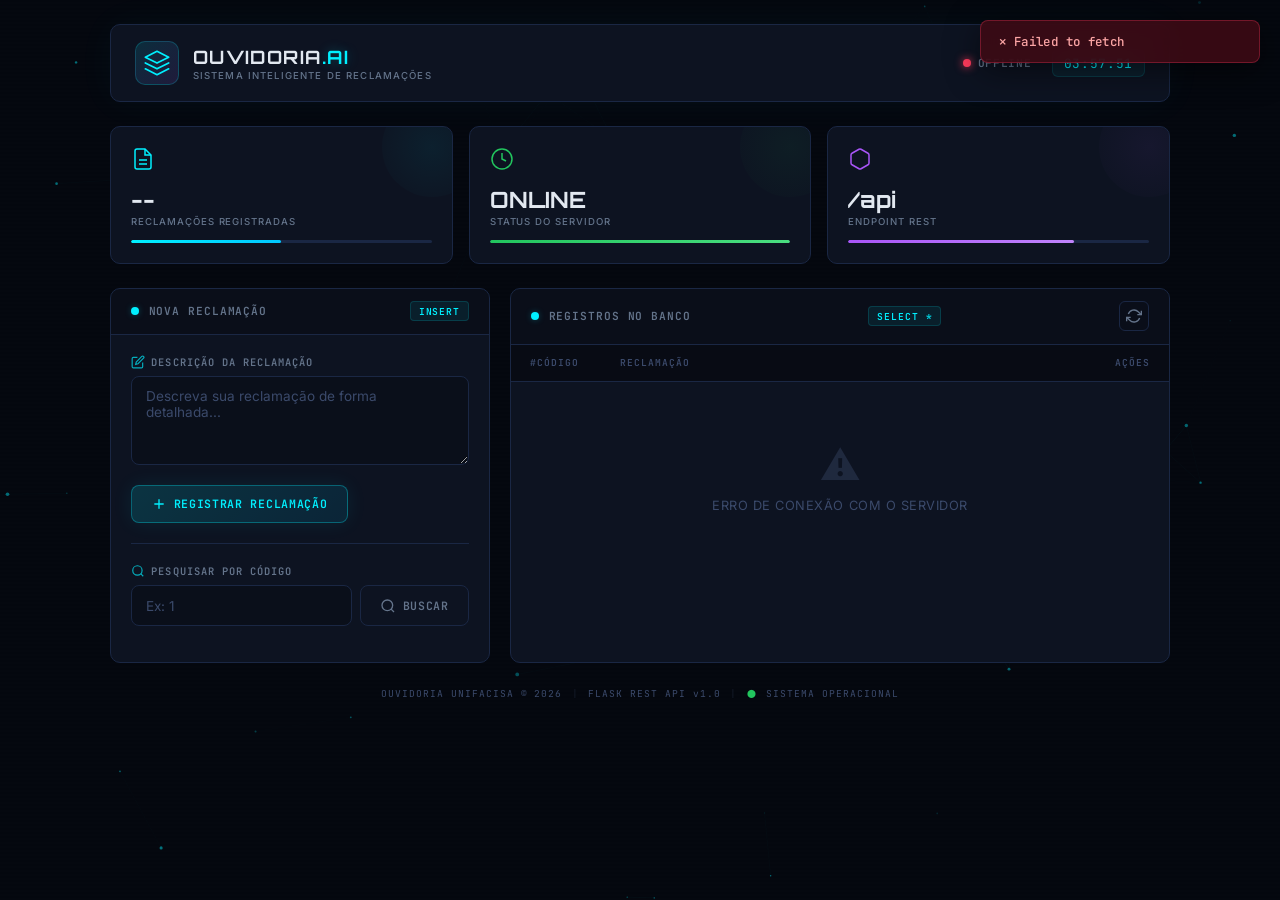
<file: web/frontend/index.html>
<!DOCTYPE html>
<html lang="pt-BR">
<head>
    <meta charset="UTF-8" />
    <meta name="viewport" content="width=device-width, initial-scale=1.0" />
    <meta name="description" content="Ouvidoria Unifacisa – Painel Inteligente de Reclamações" />
    <title>Ouvidoria Unifacisa • AI Dashboard</title>

    <!-- Google Fonts -->
    <link rel="preconnect" href="https://fonts.googleapis.com" />
    <link rel="preconnect" href="https://fonts.gstatic.com" crossorigin />
    <link href="https://fonts.googleapis.com/css2?family=Orbitron:wght@400;500;600;700;800;900&family=Inter:wght@300;400;500;600;700&family=JetBrains+Mono:wght@400;500&display=swap" rel="stylesheet" />

    <link rel="stylesheet" href="styles.css" />
</head>
<body>
    <!-- PARTICLE CANVAS -->
    <canvas id="particleCanvas"></canvas>

    <!-- SCAN LINE OVERLAY -->
    <div class="scanlines"></div>

    <!-- APP -->
    <div class="app">

        <!-- HEADER -->
        <header class="header" id="header">
            <div class="header__left">
                <div class="header__logo">
                    <div class="header__logo-icon">
                        <svg width="28" height="28" viewBox="0 0 24 24" fill="none" stroke="currentColor" stroke-width="1.5" stroke-linecap="round" stroke-linejoin="round">
                            <path d="M12 2L2 7l10 5 10-5-10-5z"/>
                            <path d="M2 17l10 5 10-5"/>
                            <path d="M2 12l10 5 10-5"/>
                        </svg>
                    </div>
                    <div>
                        <h1 class="header__title">OUVIDORIA<span class="text-glow">.AI</span></h1>
                        <p class="header__subtitle">SISTEMA INTELIGENTE DE RECLAMAÇÕES</p>
                    </div>
                </div>
            </div>
            <div class="header__right">
                <div class="header__status">
                    <span class="status-dot" id="statusDot"></span>
                    <span class="status-text" id="statusText">CONECTANDO...</span>
                </div>
                <div class="header__clock" id="clock">--:--:--</div>
            </div>
        </header>

        <!-- STATS GRID -->
        <section class="stats-grid">
            <div class="stat-card" id="statTotal">
                <div class="stat-card__glow"></div>
                <div class="stat-card__icon">
                    <svg width="24" height="24" viewBox="0 0 24 24" fill="none" stroke="currentColor" stroke-width="1.5"><path d="M14 2H6a2 2 0 0 0-2 2v16a2 2 0 0 0 2 2h12a2 2 0 0 0 2-2V8z"/><polyline points="14 2 14 8 20 8"/><line x1="16" y1="13" x2="8" y2="13"/><line x1="16" y1="17" x2="8" y2="17"/></svg>
                </div>
                <div class="stat-card__value" id="statTotalValue">--</div>
                <div class="stat-card__label">RECLAMAÇÕES REGISTRADAS</div>
                <div class="stat-card__bar"><div class="stat-card__bar-fill" id="statBar"></div></div>
            </div>
            <div class="stat-card stat-card--cyan">
                <div class="stat-card__glow"></div>
                <div class="stat-card__icon">
                    <svg width="24" height="24" viewBox="0 0 24 24" fill="none" stroke="currentColor" stroke-width="1.5"><circle cx="12" cy="12" r="10"/><polyline points="12 6 12 12 16 14"/></svg>
                </div>
                <div class="stat-card__value" id="statUptime">ONLINE</div>
                <div class="stat-card__label">STATUS DO SERVIDOR</div>
                <div class="stat-card__bar"><div class="stat-card__bar-fill stat-card__bar-fill--cyan" style="width:100%"></div></div>
            </div>
            <div class="stat-card stat-card--purple">
                <div class="stat-card__glow"></div>
                <div class="stat-card__icon">
                    <svg width="24" height="24" viewBox="0 0 24 24" fill="none" stroke="currentColor" stroke-width="1.5"><path d="M21 16V8a2 2 0 0 0-1-1.73l-7-4a2 2 0 0 0-2 0l-7 4A2 2 0 0 0 3 8v8a2 2 0 0 0 1 1.73l7 4a2 2 0 0 0 2 0l7-4A2 2 0 0 0 21 16z"/></svg>
                </div>
                <div class="stat-card__value">/api</div>
                <div class="stat-card__label">ENDPOINT REST</div>
                <div class="stat-card__bar"><div class="stat-card__bar-fill stat-card__bar-fill--purple" style="width:75%"></div></div>
            </div>
        </section>

        <!-- MAIN GRID -->
        <div class="main-grid">

            <!-- FORM PANEL -->
            <section class="panel panel--form">
                <div class="panel__header">
                    <div class="panel__header-dot"></div>
                    <span class="panel__header-title">NOVA RECLAMAÇÃO</span>
                    <span class="panel__header-tag">INSERT</span>
                </div>
                <div class="panel__body">
                    <form id="formNova" autocomplete="off">
                        <div class="form-group">
                            <label class="form-label" for="inputNova">
                                <svg width="14" height="14" viewBox="0 0 24 24" fill="none" stroke="currentColor" stroke-width="2"><path d="M11 4H4a2 2 0 0 0-2 2v14a2 2 0 0 0 2 2h14a2 2 0 0 0 2-2v-7"/><path d="M18.5 2.5a2.121 2.121 0 0 1 3 3L12 15l-4 1 1-4 9.5-9.5z"/></svg>
                                DESCRIÇÃO DA RECLAMAÇÃO
                            </label>
                            <textarea id="inputNova" class="form-textarea" rows="4" placeholder="Descreva sua reclamação de forma detalhada..." required></textarea>
                        </div>
                        <button type="submit" class="btn btn--neon" id="btnSubmit">
                            <svg width="16" height="16" viewBox="0 0 24 24" fill="none" stroke="currentColor" stroke-width="2"><line x1="12" y1="5" x2="12" y2="19"/><line x1="5" y1="12" x2="19" y2="12"/></svg>
                            REGISTRAR RECLAMAÇÃO
                            <div class="btn__shine"></div>
                        </button>
                    </form>

                    <div class="divider"></div>

                    <!-- SEARCH -->
                    <div class="form-group">
                        <label class="form-label" for="inputSearch">
                            <svg width="14" height="14" viewBox="0 0 24 24" fill="none" stroke="currentColor" stroke-width="2"><circle cx="11" cy="11" r="8"/><line x1="21" y1="21" x2="16.65" y2="16.65"/></svg>
                            PESQUISAR POR CÓDIGO
                        </label>
                        <div class="search-row">
                            <input type="number" id="inputSearch" class="form-input" placeholder="Ex: 1" min="1" />
                            <button type="button" class="btn btn--outline" id="btnSearch">
                                <svg width="16" height="16" viewBox="0 0 24 24" fill="none" stroke="currentColor" stroke-width="2"><circle cx="11" cy="11" r="8"/><line x1="21" y1="21" x2="16.65" y2="16.65"/></svg>
                                BUSCAR
                            </button>
                        </div>
                    </div>

                    <!-- SEARCH RESULT -->
                    <div class="search-result" id="searchResult" hidden>
                        <div class="search-result__header">
                            <span>RESULTADO DA PESQUISA</span>
                            <button class="btn-icon" id="btnCloseSearch" title="Fechar">✕</button>
                        </div>
                        <div class="search-result__body" id="searchResultBody"></div>
                    </div>
                </div>
            </section>

            <!-- TABLE PANEL -->
            <section class="panel panel--table">
                <div class="panel__header">
                    <div class="panel__header-dot panel__header-dot--cyan"></div>
                    <span class="panel__header-title">REGISTROS NO BANCO</span>
                    <span class="panel__header-tag panel__header-tag--cyan">SELECT *</span>
                    <button class="btn-icon btn-icon--refresh" id="btnRefresh" title="Atualizar">
                        <svg width="16" height="16" viewBox="0 0 24 24" fill="none" stroke="currentColor" stroke-width="2"><polyline points="23 4 23 10 17 10"/><polyline points="1 20 1 14 7 14"/><path d="M3.51 9a9 9 0 0 1 14.85-3.36L23 10M1 14l4.64 4.36A9 9 0 0 0 20.49 15"/></svg>
                    </button>
                </div>
                <div class="panel__body panel__body--table">
                    <div class="table-wrapper" id="tableWrapper">
                        <table>
                            <thead>
                                <tr>
                                    <th class="th-code">#CÓDIGO</th>
                                    <th>RECLAMAÇÃO</th>
                                    <th class="th-actions">AÇÕES</th>
                                </tr>
                            </thead>
                            <tbody id="tableBody">
                                <!-- Dynamic -->
                            </tbody>
                        </table>
                    </div>
                </div>
            </section>

        </div>

        <!-- FOOTER -->
        <footer class="footer">
            <span>OUVIDORIA UNIFACISA © <span id="year"></span></span>
            <span class="footer__sep">|</span>
            <span>FLASK REST API v1.0</span>
            <span class="footer__sep">|</span>
            <span class="footer__pulse">⬤</span> SISTEMA OPERACIONAL
        </footer>
    </div>

    <!-- TOAST CONTAINER -->
    <div class="toast-container" id="toastContainer"></div>

    <!-- EDIT MODAL -->
    <div class="modal-overlay" id="editModal" hidden>
        <div class="modal">
            <div class="modal__header">
                <div class="modal__header-dot"></div>
                <span>EDITAR RECLAMAÇÃO</span>
                <span class="modal__tag">UPDATE</span>
            </div>
            <div class="modal__body">
                <p class="modal__info">Código: <strong id="editCodigo" class="text-glow">--</strong></p>
                <div class="form-group">
                    <label class="form-label" for="editInput">NOVO TEXTO</label>
                    <textarea id="editInput" class="form-textarea" rows="4" placeholder="Digite a nova reclamação..."></textarea>
                </div>
            </div>
            <div class="modal__actions">
                <button class="btn btn--ghost" id="btnCancelEdit">CANCELAR</button>
                <button class="btn btn--neon" id="btnSaveEdit">
                    <svg width="14" height="14" viewBox="0 0 24 24" fill="none" stroke="currentColor" stroke-width="2"><path d="M19 21H5a2 2 0 0 1-2-2V5a2 2 0 0 1 2-2h11l5 5v11a2 2 0 0 1-2 2z"/><polyline points="17 21 17 13 7 13 7 21"/><polyline points="7 3 7 8 15 8"/></svg>
                    SALVAR
                    <div class="btn__shine"></div>
                </button>
            </div>
        </div>
    </div>

    <!-- DELETE MODAL -->
    <div class="modal-overlay" id="deleteModal" hidden>
        <div class="modal modal--danger">
            <div class="modal__header modal__header--danger">
                <div class="modal__header-dot modal__header-dot--danger"></div>
                <span>CONFIRMAR EXCLUSÃO</span>
                <span class="modal__tag modal__tag--danger">DELETE</span>
            </div>
            <div class="modal__body">
                <div class="modal__warning-icon">
                    <svg width="48" height="48" viewBox="0 0 24 24" fill="none" stroke="currentColor" stroke-width="1.5"><path d="M10.29 3.86L1.82 18a2 2 0 0 0 1.71 3h16.94a2 2 0 0 0 1.71-3L13.71 3.86a2 2 0 0 0-3.42 0z"/><line x1="12" y1="9" x2="12" y2="13"/><line x1="12" y1="17" x2="12.01" y2="17"/></svg>
                </div>
                <p class="modal__info">Tem certeza que deseja remover a reclamação <strong id="deleteCodigo" class="text-danger">#--</strong>?</p>
                <p class="modal__sub">Esta ação não poderá ser desfeita.</p>
            </div>
            <div class="modal__actions">
                <button class="btn btn--ghost" id="btnCancelDelete">CANCELAR</button>
                <button class="btn btn--danger" id="btnConfirmDelete">
                    <svg width="14" height="14" viewBox="0 0 24 24" fill="none" stroke="currentColor" stroke-width="2"><polyline points="3 6 5 6 21 6"/><path d="M19 6v14a2 2 0 0 1-2 2H7a2 2 0 0 1-2-2V6m3 0V4a2 2 0 0 1 2-2h4a2 2 0 0 1 2 2v2"/></svg>
                    CONFIRMAR EXCLUSÃO
                    <div class="btn__shine btn__shine--danger"></div>
                </button>
            </div>
        </div>
    </div>

    <script src="script.js"></script>
</body>
</html>
</file>
<file: web/frontend/styles.css>
/* === RESET & VARIABLES === */
*,*::before,*::after{box-sizing:border-box;margin:0;padding:0}
:root{
  --bg:#05080f;--bg2:#0a0f1a;--card:#0d1321;--card2:#111827;
  --border:#1a2744;--border-glow:rgba(0,240,255,.12);
  --neon:#00f0ff;--neon2:#00c8ff;--neon-glow:rgba(0,240,255,.25);
  --purple:#a855f7;--purple-glow:rgba(168,85,247,.2);
  --green:#22c55e;--danger:#ff3b5c;--danger-glow:rgba(255,59,92,.2);
  --text:#e2e8f0;--text2:#64748b;--text3:#3b4a6b;
  --font:'Inter',system-ui,sans-serif;
  --mono:'JetBrains Mono','Fira Code',monospace;
  --orbitron:'Orbitron',sans-serif;
  --radius:10px;--tr:.25s ease;
}
html{scroll-behavior:smooth}
body{font-family:var(--font);background:var(--bg);color:var(--text);min-height:100vh;overflow-x:hidden}

/* === PARTICLE CANVAS === */
#particleCanvas{position:fixed;inset:0;z-index:0;pointer-events:none}
.scanlines{position:fixed;inset:0;z-index:1;pointer-events:none;
  background:repeating-linear-gradient(0deg,transparent,transparent 2px,rgba(0,0,0,.03) 2px,rgba(0,0,0,.03) 4px);
  opacity:.4}

/* === APP WRAPPER === */
.app{position:relative;z-index:2;max-width:1100px;margin:0 auto;padding:1.5rem 1.25rem 3rem}

/* === HEADER === */
.header{display:flex;justify-content:space-between;align-items:center;padding:1rem 1.5rem;
  background:var(--card);border:1px solid var(--border);border-radius:var(--radius);margin-bottom:1.5rem;
  box-shadow:0 0 40px rgba(0,240,255,.04)}
.header__left{display:flex;align-items:center}
.header__logo{display:flex;align-items:center;gap:.85rem}
.header__logo-icon{width:44px;height:44px;border-radius:10px;
  background:linear-gradient(135deg,rgba(0,240,255,.12),rgba(168,85,247,.12));
  border:1px solid rgba(0,240,255,.2);display:grid;place-items:center;color:var(--neon)}
.header__title{font-family:var(--orbitron);font-size:1.15rem;font-weight:700;letter-spacing:.08em;color:var(--text)}
.text-glow{color:var(--neon);text-shadow:0 0 12px var(--neon-glow)}
.header__subtitle{font-size:.6rem;color:var(--text2);letter-spacing:.12em;font-weight:500;margin-top:2px}
.header__right{display:flex;align-items:center;gap:1.25rem}
.header__status{display:flex;align-items:center;gap:.45rem;font-size:.7rem;font-weight:600;
  letter-spacing:.06em;color:var(--text2);font-family:var(--mono)}
.status-dot{width:8px;height:8px;border-radius:50%;background:var(--green);
  box-shadow:0 0 8px var(--green);animation:pulse 2s infinite}
.status-dot--off{background:var(--danger);box-shadow:0 0 8px var(--danger)}
.header__clock{font-family:var(--mono);font-size:.8rem;color:var(--neon);letter-spacing:.05em;
  padding:.3rem .7rem;border-radius:6px;background:rgba(0,240,255,.06);border:1px solid rgba(0,240,255,.12)}
@keyframes pulse{0%,100%{opacity:1;transform:scale(1)}50%{opacity:.4;transform:scale(1.5)}}

/* === STATS === */
.stats-grid{display:grid;grid-template-columns:repeat(3,1fr);gap:1rem;margin-bottom:1.5rem}
.stat-card{position:relative;background:var(--card);border:1px solid var(--border);border-radius:var(--radius);
  padding:1.25rem;overflow:hidden;transition:border-color var(--tr),box-shadow var(--tr)}
.stat-card:hover{border-color:rgba(0,240,255,.3);box-shadow:0 0 30px rgba(0,240,255,.06)}
.stat-card--cyan .stat-card__icon{color:var(--green)}
.stat-card--purple .stat-card__icon{color:var(--purple)}
.stat-card__glow{position:absolute;top:-30px;right:-30px;width:100px;height:100px;
  border-radius:50%;background:radial-gradient(circle,rgba(0,240,255,.06),transparent);pointer-events:none}
.stat-card--cyan .stat-card__glow{background:radial-gradient(circle,rgba(34,197,94,.06),transparent)}
.stat-card--purple .stat-card__glow{background:radial-gradient(circle,rgba(168,85,247,.06),transparent)}
.stat-card__icon{color:var(--neon);margin-bottom:.6rem}
.stat-card__value{font-family:var(--orbitron);font-size:1.4rem;font-weight:700;margin-bottom:.2rem}
.stat-card__label{font-size:.6rem;color:var(--text2);letter-spacing:.1em;font-weight:500}
.stat-card__bar{height:3px;background:var(--border);border-radius:2px;margin-top:.8rem;overflow:hidden}
.stat-card__bar-fill{height:100%;width:50%;border-radius:2px;background:linear-gradient(90deg,var(--neon),var(--neon2));
  transition:width .6s ease}
.stat-card__bar-fill--cyan{background:linear-gradient(90deg,var(--green),#4ade80)}
.stat-card__bar-fill--purple{background:linear-gradient(90deg,var(--purple),#c084fc)}

/* === PANELS === */
.main-grid{display:grid;grid-template-columns:380px 1fr;gap:1.25rem}
.panel{background:var(--card);border:1px solid var(--border);border-radius:var(--radius);overflow:hidden}
.panel__header{display:flex;align-items:center;gap:.6rem;padding:.8rem 1.25rem;
  background:rgba(0,0,0,.25);border-bottom:1px solid var(--border);font-size:.7rem;
  font-weight:600;letter-spacing:.08em;color:var(--text2);font-family:var(--mono)}
.panel__header-dot{width:8px;height:8px;border-radius:50%;background:var(--neon);
  box-shadow:0 0 6px var(--neon-glow)}
.panel__header-dot--cyan{background:var(--neon)}
.panel__header-dot--danger{background:var(--danger)}
.panel__header-tag{margin-left:auto;padding:.15rem .5rem;border-radius:4px;font-size:.6rem;
  background:rgba(0,240,255,.08);color:var(--neon);border:1px solid rgba(0,240,255,.15)}
.panel__header-tag--cyan{background:rgba(0,240,255,.08);color:var(--neon)}
.panel__body{padding:1.25rem}
.panel__body--table{padding:0}

/* === FORM === */
.form-group{margin-bottom:1rem}
.form-label{display:flex;align-items:center;gap:.4rem;font-size:.65rem;font-weight:600;
  letter-spacing:.1em;color:var(--text2);margin-bottom:.45rem;font-family:var(--mono)}
.form-label svg{color:var(--neon);opacity:.7}
.form-textarea,.form-input{width:100%;padding:.7rem .9rem;border-radius:8px;
  border:1px solid var(--border);background:var(--bg2);color:var(--text);font-family:var(--font);
  font-size:.85rem;outline:none;resize:vertical;transition:border-color var(--tr),box-shadow var(--tr)}
.form-textarea:focus,.form-input:focus{border-color:var(--neon);box-shadow:0 0 0 3px rgba(0,240,255,.1)}
.form-textarea::placeholder,.form-input::placeholder{color:var(--text3)}
.form-input{resize:none}
.search-row{display:flex;gap:.5rem}
.search-row .form-input{flex:1}
.divider{height:1px;background:var(--border);margin:1.25rem 0}

/* === SEARCH RESULT === */
.search-result{margin-top:1rem;border:1px solid rgba(0,240,255,.2);border-radius:8px;overflow:hidden;
  animation:fadeSlideIn .3s ease}
.search-result__header{display:flex;justify-content:space-between;align-items:center;padding:.5rem .8rem;
  background:rgba(0,240,255,.06);font-size:.6rem;font-weight:600;letter-spacing:.08em;
  color:var(--neon);font-family:var(--mono)}
.search-result__body{padding:.8rem;font-size:.85rem;line-height:1.6}

/* === BUTTONS === */
.btn{display:inline-flex;align-items:center;justify-content:center;gap:.4rem;padding:.65rem 1.2rem;
  border-radius:8px;font-family:var(--mono);font-size:.72rem;font-weight:600;cursor:pointer;
  border:none;letter-spacing:.06em;transition:all var(--tr);position:relative;overflow:hidden;white-space:nowrap}
.btn--neon{background:linear-gradient(135deg,rgba(0,240,255,.15),rgba(0,200,255,.1));color:var(--neon);
  border:1px solid rgba(0,240,255,.3);box-shadow:0 0 20px rgba(0,240,255,.08)}
.btn--neon:hover{background:linear-gradient(135deg,rgba(0,240,255,.25),rgba(0,200,255,.18));
  box-shadow:0 0 30px rgba(0,240,255,.15);transform:translateY(-1px)}
.btn__shine{position:absolute;top:0;left:-100%;width:50%;height:100%;
  background:linear-gradient(90deg,transparent,rgba(255,255,255,.06),transparent);
  transition:left .5s ease}
.btn:hover .btn__shine{left:120%}
.btn__shine--danger{background:linear-gradient(90deg,transparent,rgba(255,59,92,.08),transparent)}
.btn--outline{background:transparent;color:var(--text2);border:1px solid var(--border)}
.btn--outline:hover{border-color:var(--neon);color:var(--neon);background:rgba(0,240,255,.04)}
.btn--ghost{background:transparent;color:var(--text2);border:1px solid var(--border)}
.btn--ghost:hover{border-color:var(--text2);color:var(--text)}
.btn--danger{background:linear-gradient(135deg,rgba(255,59,92,.15),rgba(255,59,92,.08));color:var(--danger);
  border:1px solid rgba(255,59,92,.3)}
.btn--danger:hover{background:var(--danger);color:#fff;box-shadow:0 0 20px var(--danger-glow)}
.btn--sm{padding:.4rem .65rem;font-size:.65rem}
.btn-icon{background:transparent;border:1px solid var(--border);color:var(--text2);width:30px;height:30px;
  border-radius:6px;display:grid;place-items:center;cursor:pointer;font-size:.7rem;transition:all var(--tr)}
.btn-icon:hover{border-color:var(--neon);color:var(--neon)}
.btn-icon--refresh{margin-left:auto}
.btn:disabled{opacity:.4;cursor:not-allowed;transform:none!important}

/* === TABLE === */
.table-wrapper{overflow-x:auto;max-height:500px;overflow-y:auto}
.table-wrapper::-webkit-scrollbar{width:4px}
.table-wrapper::-webkit-scrollbar-track{background:var(--bg2)}
.table-wrapper::-webkit-scrollbar-thumb{background:var(--border);border-radius:2px}
table{width:100%;border-collapse:collapse}
thead{position:sticky;top:0;z-index:2}
thead th{padding:.7rem 1.2rem;text-align:left;font-family:var(--mono);font-size:.6rem;font-weight:600;
  letter-spacing:.1em;color:var(--text3);background:rgba(0,0,0,.4);border-bottom:1px solid var(--border)}
tbody tr{border-bottom:1px solid rgba(26,39,68,.5);transition:background var(--tr)}
tbody tr:last-child{border-bottom:none}
tbody tr:hover{background:rgba(0,240,255,.03)}
tbody td{padding:.7rem 1.2rem;font-size:.82rem;vertical-align:middle}
.th-code{width:90px}.th-actions{width:140px;text-align:right}
.td-code{font-family:var(--mono);font-weight:700;color:var(--neon);font-size:.8rem}
.td-actions{text-align:right;white-space:nowrap}
.td-actions .btn+.btn{margin-left:.3rem}

/* Empty & Skeleton */
.empty-state{padding:3rem 1rem;text-align:center;color:var(--text3)}
.empty-state__icon{font-size:2.5rem;margin-bottom:.5rem;opacity:.4}
.empty-state__text{font-size:.8rem;letter-spacing:.04em}
.skeleton-bar{height:14px;border-radius:4px;
  background:linear-gradient(90deg,var(--bg2) 25%,#162033 50%,var(--bg2) 75%);
  background-size:200% 100%;animation:shimmer 1.5s infinite}
@keyframes shimmer{0%{background-position:200% 0}100%{background-position:-200% 0}}

/* === TOASTS === */
.toast-container{position:fixed;top:1.25rem;right:1.25rem;z-index:9999;display:flex;flex-direction:column;gap:.5rem}
.toast{display:flex;align-items:center;gap:.5rem;padding:.75rem 1.1rem;border-radius:8px;font-size:.78rem;
  font-weight:500;font-family:var(--mono);letter-spacing:.03em;box-shadow:0 8px 32px rgba(0,0,0,.5);
  animation:toastIn .35s ease;min-width:280px;backdrop-filter:blur(12px)}
.toast--success{background:rgba(5,50,30,.9);color:#86efac;border:1px solid rgba(34,197,94,.3)}
.toast--error{background:rgba(60,10,20,.9);color:#fca5a5;border:1px solid rgba(255,59,92,.3)}
.toast--info{background:rgba(5,20,50,.9);color:var(--neon);border:1px solid rgba(0,240,255,.2)}
@keyframes toastIn{from{opacity:0;transform:translateX(30px)}to{opacity:1;transform:translateX(0)}}
@keyframes toastOut{from{opacity:1;transform:translateX(0)}to{opacity:0;transform:translateX(30px)}}

/* === MODALS === */
.modal-overlay{position:fixed;inset:0;background:rgba(0,0,0,.7);backdrop-filter:blur(6px);z-index:5000;
  display:grid;place-items:center;animation:fadeIn .2s ease}
.modal-overlay[hidden]{display:none}
.modal{background:var(--card);border:1px solid var(--border);border-radius:var(--radius);
  width:92%;max-width:460px;box-shadow:0 24px 80px rgba(0,0,0,.6);animation:modalSlide .3s ease;overflow:hidden}
.modal--danger{border-color:rgba(255,59,92,.2)}
.modal__header{display:flex;align-items:center;gap:.6rem;padding:.8rem 1.25rem;
  background:rgba(0,0,0,.3);border-bottom:1px solid var(--border);font-family:var(--mono);
  font-size:.7rem;font-weight:600;letter-spacing:.08em;color:var(--text2)}
.modal__header--danger{border-bottom-color:rgba(255,59,92,.15)}
.modal__header-dot{width:8px;height:8px;border-radius:50%;background:var(--neon);box-shadow:0 0 6px var(--neon-glow)}
.modal__header-dot--danger{background:var(--danger);box-shadow:0 0 6px var(--danger-glow)}
.modal__tag{margin-left:auto;padding:.15rem .5rem;border-radius:4px;font-size:.55rem;
  background:rgba(0,240,255,.08);color:var(--neon);border:1px solid rgba(0,240,255,.15)}
.modal__tag--danger{background:rgba(255,59,92,.08);color:var(--danger);border-color:rgba(255,59,92,.2)}
.modal__body{padding:1.5rem 1.25rem}
.modal__info{font-size:.88rem;color:var(--text);margin-bottom:.25rem}
.modal__sub{font-size:.75rem;color:var(--text2);margin-bottom:1rem}
.modal__warning-icon{text-align:center;color:var(--danger);margin-bottom:1rem;opacity:.7;
  animation:warningPulse 1.5s infinite}
@keyframes warningPulse{0%,100%{opacity:.7}50%{opacity:1}}
.text-danger{color:var(--danger);text-shadow:0 0 8px var(--danger-glow)}
.modal__actions{display:flex;gap:.6rem;justify-content:flex-end;padding:0 1.25rem 1.25rem}
@keyframes fadeIn{from{opacity:0}to{opacity:1}}
@keyframes modalSlide{from{opacity:0;transform:translateY(12px) scale(.97)}to{opacity:1;transform:translateY(0) scale(1)}}
@keyframes fadeSlideIn{from{opacity:0;transform:translateY(8px)}to{opacity:1;transform:translateY(0)}}

/* === FOOTER === */
.footer{text-align:center;padding:1.5rem;font-family:var(--mono);font-size:.6rem;color:var(--text3);
  letter-spacing:.1em;display:flex;justify-content:center;align-items:center;gap:.6rem}
.footer__sep{opacity:.3}
.footer__pulse{color:var(--green);font-size:.5rem;animation:pulse 2s infinite}

/* === RESPONSIVE === */
@media(max-width:800px){
  .main-grid{grid-template-columns:1fr}
  .stats-grid{grid-template-columns:1fr}
  .header{flex-direction:column;gap:.8rem;text-align:center}
  .header__right{justify-content:center}
  .search-row{flex-direction:column}
}
</file>
